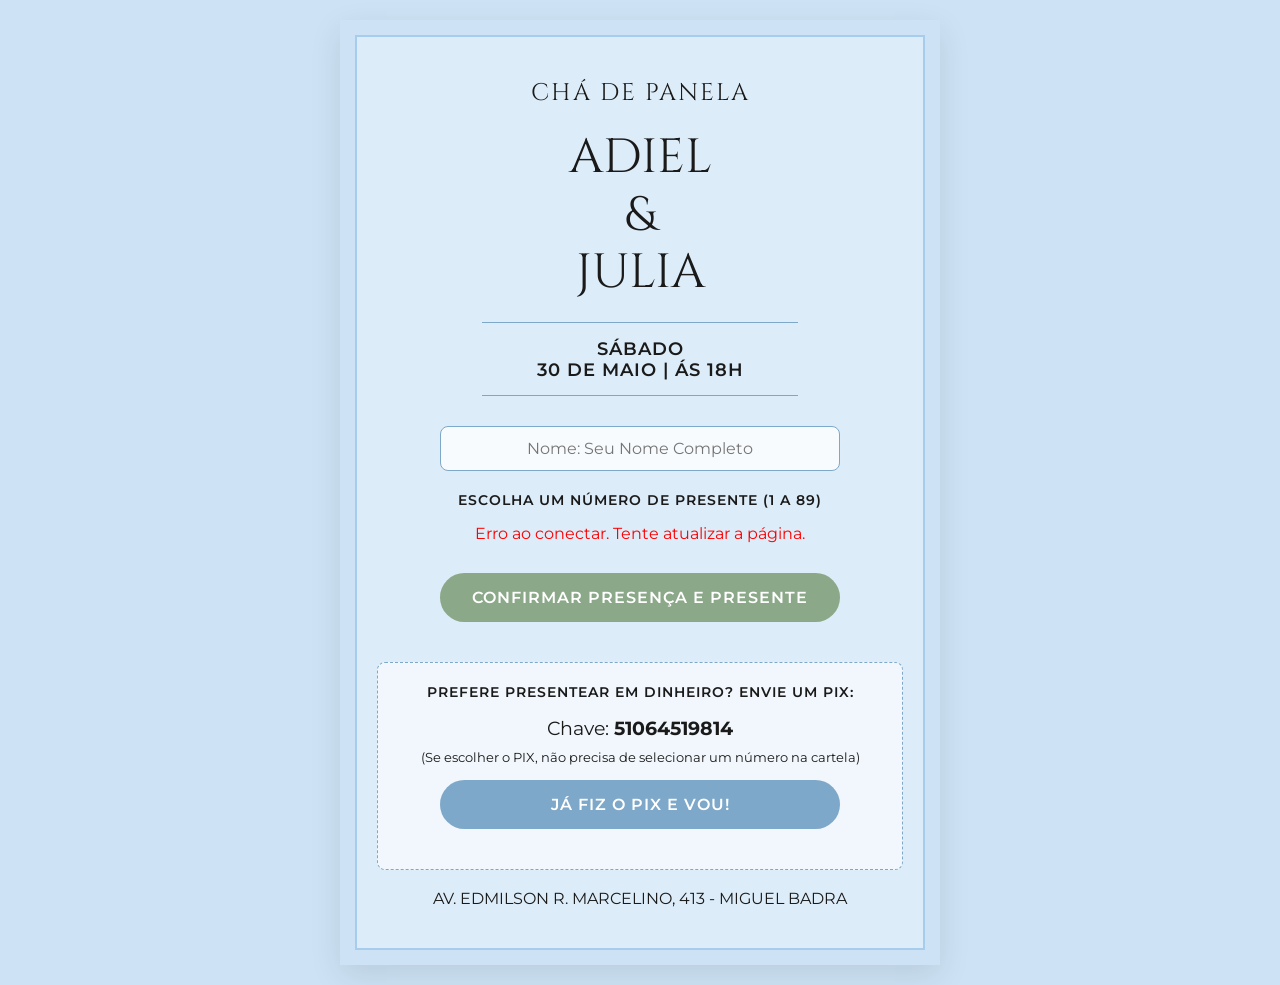
<file: index.html>
<!DOCTYPE html>
<html lang="pt-BR">
<head>
    <meta charset="UTF-8">
    <meta name="viewport" content="width=device-width, initial-scale=1.0">
    <title>Chá de Panela - Adiel & Julia</title>
    <link href="https://fonts.googleapis.com/css2?family=Cinzel:wght@400;600&family=Montserrat:wght@300;400;600&display=swap" rel="stylesheet">
    <link rel="stylesheet" href="style.css">
</head>
<body>

    <div class="card-convite">
        <div class="borda-interna">
            <header>
                <h2>CHÁ DE PANELA</h2>
                <h1>ADIEL<br>&<br>JULIA</h1>
                <hr class="linha-divisoria">
                <p class="data-local">SÁBADO<br>30 DE MAIO | ÁS 18H</p>
                <hr class="linha-divisoria">
            </header>

            <main id="form-area">
                <div class="input-group">
                    <input type="text" id="nome" placeholder="Nome: Seu Nome Completo" required>
                </div>
                
                <div class="numbers-section">
                    <p class="instrucao">ESCOLHA UM NÚMERO DE PRESENTE (1 A 89)</p>
                    <div class="grid" id="numeros-grid">
                        </div>
                </div>

                <button class="btn-confirmar" onclick="enviarConfirmacao()">CONFIRMAR PRESENÇA E PRESENTE</button>
            </main>

            <section id="pix-area">
                <div class="pix-card">
                    <p class="instrucao">PREFERE PRESENTEAR EM DINHEIRO? ENVIE UM PIX:</p>
                    <div class="chave-pix">
                        Chave: <strong>51064519814</strong>
                    </div>
                    <p style="font-size: 0.8rem; margin-top: 10px;">(Se escolher o PIX, não precisa de selecionar um número na cartela)</p>
                    <button class="btn-confirmar" style="background-color: #7ea8c9; margin-top: 15px;" onclick="confirmarPix()">
                        JÁ FIZ O PIX E VOU!
                    </button>
                </div>
            </section>

            
            <footer>
                <br>
                <a href="https://maps.google.com/?q=Av.+Edmilson+R.+Marcelino,+413+-+Miguel+Badra,+Suzano+-+SP" target="_blank" style="color: #1a1a1a; text-decoration: none; transition: 0.3s;" onmouseover="this.style.color='#7ea8c9'" onmouseout="this.style.color='#1a1a1a'">
    AV. EDMILSON R. MARCELINO, 413 - MIGUEL BADRA
</a>
            </footer>
        </div>
    </div>

    <div id="modal-presente" class="modal hidden">
        <div class="modal-content">
            <span class="fechar-modal" onclick="fecharModal()">&times;</span>
            <h3 id="modal-titulo">🎁 Presente</h3>
            <p id="modal-desc"></p>
            <hr style="border: 0; border-top: 1px solid #7ea8c9; margin: 15px 0;">
            <p id="modal-nome"></p>
        </div>
    </div>

    <div id="modal-sucesso" class="modal hidden">
        <div class="modal-content" style="border-color: #8ba888;">
            <div style="font-size: 3.5rem; margin-bottom: 10px;">🎉</div>
            <h3 style="font-family: 'Cinzel', serif; font-size: 1.5rem; color: #8ba888; margin-bottom: 15px;">Confirmado!</h3>
            <p id="mensagem-sucesso" style="font-size: 1.1rem; font-weight: 600; color: #1a1a1a; margin-bottom: 25px;"></p>
            <button class="btn-confirmar" style="width: 100%; padding: 12px; margin-bottom: 0;" onclick="fecharSucesso()">FECHAR E ATUALIZAR</button>
        </div>
    </div>

    <script src="script.js"></script>
</body>
</html>
</file>
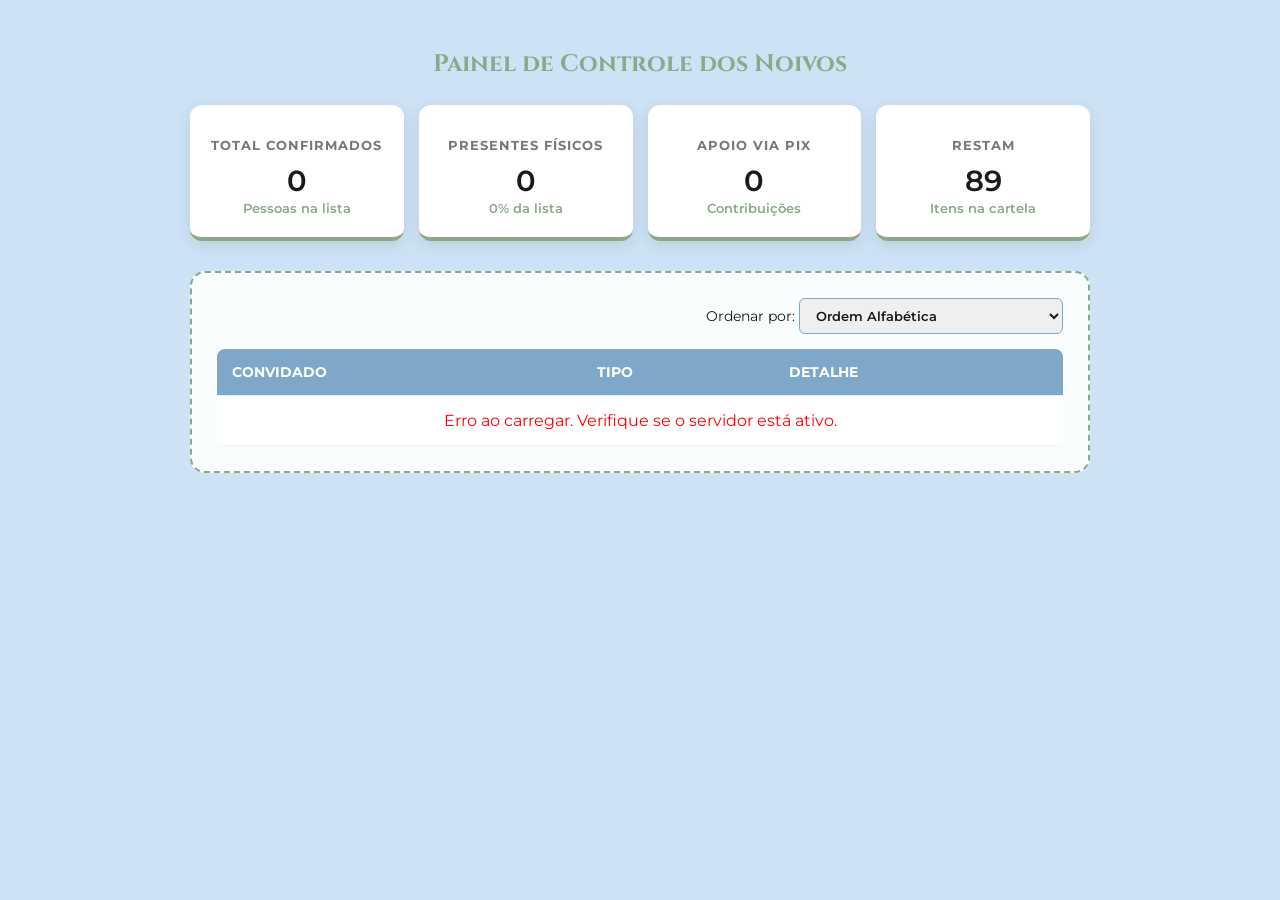
<file: admin.html>
<!DOCTYPE html>
<html lang="pt-BR">
<head>
    <meta charset="UTF-8">
    <meta name="viewport" content="width=device-width, initial-scale=1.0">
    <title>Painel Administrativo - Adiel & Julia</title>
    <link href="https://fonts.googleapis.com/css2?family=Cinzel:wght@400;600&family=Montserrat:wght@300;400;600&display=swap" rel="stylesheet">
    <style>
        body { font-family: 'Montserrat', sans-serif; background-color: #cde3f5; padding: 20px; color: #1a1a1a; }
        .container { max-width: 900px; margin: 0 auto; }
        
        /* Estilo dos Cards de Resumo */
        .dashboard { display: grid; grid-template-columns: repeat(auto-fit, minmax(200px, 1fr)); gap: 15px; margin-bottom: 30px; }
        .card { background: white; padding: 20px; border-radius: 12px; box-shadow: 0 4px 15px rgba(0,0,0,0.1); border-bottom: 4px solid #8ba888; text-align: center; }
        .card h3 { font-size: 0.8rem; text-transform: uppercase; color: #777; margin-bottom: 10px; letter-spacing: 1px; }
        .card p { font-size: 1.8rem; font-weight: 600; color: #1a1a1a; margin: 0; }
        .card .sub { font-size: 0.8rem; color: #8ba888; font-weight: 600; }

        /* Tabela e Lista */
        .lista-container { background: rgba(255, 255, 255, 0.9); padding: 25px; border-radius: 15px; border: 2px dashed #8ba888; }
        h2 { font-family: 'Cinzel', serif; text-align: center; color: #8ba888; margin-bottom: 25px; }
        
        /* Filtro */
        .filtro-container { text-align: right; margin-bottom: 15px; font-size: 0.9rem; }
        .filtro-container select { padding: 8px 12px; border-radius: 6px; border: 1px solid #7ea8c9; font-family: 'Montserrat', sans-serif; font-weight: 600; color: #1a1a1a; cursor: pointer; outline: none; }

        table { width: 100%; border-collapse: collapse; background: white; border-radius: 8px; overflow: hidden; }
        th, td { padding: 15px; text-align: left; border-bottom: 1px solid #eee; }
        th { background-color: #7ea8c9; color: white; text-transform: uppercase; font-size: 0.85rem; }
        tr:hover { background-color: #f9f9f9; }
        
        .badge-pix { background: #8ba888; color: white; padding: 4px 8px; border-radius: 4px; font-size: 0.75rem; font-weight: bold; }
        .badge-presente { background: #7ea8c9; color: white; padding: 4px 8px; border-radius: 4px; font-size: 0.75rem; font-weight: bold; }
        
        @media (max-width: 600px) {
            th, td { padding: 10px; font-size: 0.85rem; }
            .dashboard { grid-template-columns: 1fr 1fr; }
            .filtro-container { text-align: center; }
        }
    </style>
</head>
<body>

    <div class="container">
        <h2>Painel de Controle dos Noivos</h2>

        <div class="dashboard">
            <div class="card">
                <h3>Total Confirmados</h3>
                <p id="count-total">0</p>
                <span class="sub">Pessoas na lista</span>
            </div>
            <div class="card">
                <h3>Presentes Físicos</h3>
                <p id="count-presentes">0</p>
                <span class="sub" id="perc-lista">0% da lista</span>
            </div>
            <div class="card">
                <h3>Apoio via PIX</h3>
                <p id="count-pix">0</p>
                <span class="sub">Contribuições</span>
            </div>
            <div class="card">
                <h3>Restam</h3>
                <p id="count-restam">89</p>
                <span class="sub">Itens na cartela</span>
            </div>
        </div>

        <div class="lista-container">
            
            <div class="filtro-container">
                <label for="ordenacao">Ordenar por: </label>
                <select id="ordenacao" onchange="carregarDashboard()">
                    <option value="nome">Ordem Alfabética</option>
                    <option value="primeiros">Ordem de Escolha (1º ao último)</option>
                    <option value="recentes">Mais Recentes (Último ao 1º)</option>
                </select>
            </div>

            <table>
                <thead>
                    <tr>
                        <th>Convidado</th>
                        <th>Tipo</th>
                        <th>Detalhe</th>
                    </tr>
                </thead>
                <tbody id="tabela-body">
                    <tr><td colspan="3" style="text-align: center;">Carregando dados...</td></tr>
                </tbody>
            </table>
        </div>
    </div>

    <script>
        async function carregarDashboard() {
            try {
                const response = await fetch('https://backend-cha-panela.onrender.com/api/admin/lista');
                let convidados = await response.json();
                
                const totalConfirmados = convidados.length;
                const totalPix = convidados.filter(c => c.fezPix).length;
                const totalPresentes = totalConfirmados - totalPix;
                const totalItensLista = 89;
                const restam = totalItensLista - totalPresentes;
                const percentagem = Math.round((totalPresentes / totalItensLista) * 100);

                document.getElementById('count-total').innerText = totalConfirmados;
                document.getElementById('count-presentes').innerText = totalPresentes;
                document.getElementById('count-pix').innerText = totalPix;
                document.getElementById('count-restam').innerText = restam > 0 ? restam : 0;
                document.getElementById('perc-lista').innerText = `${percentagem}% da cartela preenchida`;

                const tbody = document.getElementById('tabela-body');
                tbody.innerHTML = '';

                if (convidados.length === 0) {
                    tbody.innerHTML = '<tr><td colspan="3" style="text-align: center;">Ainda não há confirmações.</td></tr>';
                    return;
                }

                // LÓGICA DO FILTRO AQUI
                const ordemSelecionada = document.getElementById('ordenacao').value;
                
                if (ordemSelecionada === 'nome') {
                    convidados.sort((a, b) => a.nome.localeCompare(b.nome)); // Alfabética
                } else if (ordemSelecionada === 'primeiros') {
                    convidados.sort((a, b) => a.id - b.id); // Pelo ID crescente
                } else if (ordemSelecionada === 'recentes') {
                    convidados.sort((a, b) => b.id - a.id); // Pelo ID decrescente
                }

                convidados.forEach(c => {
                    const tr = document.createElement('tr');
                    const tipoBadge = c.fezPix 
                        ? '<span class="badge-pix">PIX</span>' 
                        : '<span class="badge-presente">PRESENTE</span>';
                    const detalhe = c.fezPix ? 'Contribuição em dinheiro' : `Número escolhido: ${c.numeroEscolhido}`;
                    
                    tr.innerHTML = `
                        <td><strong>${c.nome}</strong></td>
                        <td>${tipoBadge}</td>
                        <td>${detalhe}</td>
                    `;
                    tbody.appendChild(tr);
                });

            } catch (error) {
                console.error(error);
                document.getElementById('tabela-body').innerHTML = '<tr><td colspan="3" style="color: red; text-align: center;">Erro ao carregar. Verifique se o servidor está ativo.</td></tr>';
            }
        }

        carregarDashboard();
        setInterval(carregarDashboard, 120000);
    </script>
</body>
</html>
</file>
<file: style.css>
* {
    margin: 0;
    padding: 0;
    box-sizing: border-box;
}

body {
    font-family: 'Montserrat', sans-serif;
    background-color: #cde3f5; 
    color: #1a1a1a;
    display: flex;
    justify-content: center;
    align-items: center;
    min-height: 100vh;
    padding: 20px;
}

.card-convite {
    background-color: #cde3f5;
    max-width: 600px;
    width: 100%;
    padding: 15px;
    box-shadow: 0 10px 30px rgba(0,0,0,0.1);
}

.borda-interna {
    border: 2px solid #a6ccee; 
    padding: 40px 20px;
    text-align: center;
    background-color: rgba(255, 255, 255, 0.3); 
}

header h2 { font-family: 'Cinzel', serif; font-size: 1.5rem; font-weight: 400; letter-spacing: 2px; margin-bottom: 20px; }
header h1 { font-family: 'Cinzel', serif; font-size: 3rem; font-weight: 400; line-height: 1.2; margin-bottom: 20px; }
.linha-divisoria { border: none; border-top: 1px solid #7ea8c9; width: 60%; margin: 15px auto; }
.data-local { font-size: 1.1rem; font-weight: 600; letter-spacing: 1px; }

.input-group { margin: 30px 0 20px; }
.input-group input { width: 100%; max-width: 400px; padding: 12px 15px; border: 1px solid #7ea8c9; border-radius: 8px; font-size: 1rem; font-family: 'Montserrat', sans-serif; background-color: rgba(255, 255, 255, 0.8); text-align: center; }
.input-group input:focus { outline: none; border-color: #1a1a1a; }
.instrucao { font-size: 0.9rem; font-weight: 600; margin-bottom: 15px; letter-spacing: 1px; }

.grid { display: grid; grid-template-columns: repeat(auto-fill, minmax(45px, 1fr)); gap: 8px; margin-bottom: 30px; max-width: 500px; margin-left: auto; margin-right: auto; }
.num-btn { background: rgba(255, 255, 255, 0.7); border: 1px solid #a6ccee; padding: 10px 0; border-radius: 4px; font-size: 1rem; font-weight: 600; cursor: pointer; transition: all 0.2s ease; color: #333; }
.num-btn:hover { background: #a6ccee; color: #000; }
.num-btn.selected { background: #8ba888; color: #fff; border-color: #6a8567; transform: scale(1.05); box-shadow: 0 4px 8px rgba(139, 168, 136, 0.4); }

.num-btn.indisponivel { background-color: #d3d3d3; color: #777; border-color: #bbb; cursor: pointer; display: flex; flex-direction: column; justify-content: center; align-items: center; padding: 5px 0; }
.num-btn.indisponivel:hover { transform: scale(1.05); box-shadow: 0 4px 8px rgba(0, 0, 0, 0.1); }
.nome-escolhido { font-size: 0.55rem; margin-top: 3px; font-weight: 600; text-transform: uppercase; overflow: hidden; text-overflow: ellipsis; white-space: nowrap; max-width: 90%; }

.btn-confirmar { background: #8ba888; color: #fff; border: none; padding: 15px 30px; font-size: 1rem; font-weight: 600; border-radius: 30px; cursor: pointer; transition: background 0.3s ease; font-family: 'Montserrat', sans-serif; letter-spacing: 1px; margin-bottom: 20px; width: 100%; max-width: 400px; }
.btn-confirmar:hover { background: #6a8567; }

.hidden { display: none !important; }
.pix-card { background: rgba(255, 255, 255, 0.6); border: 1px dashed #7ea8c9; padding: 20px; border-radius: 8px; margin-top: 20px; }
.chave-pix { font-size: 1.2rem; color: #1a1a1a; margin-top: 10px; }
footer p { font-size: 0.85rem; font-weight: 600; margin-top: 30px; letter-spacing: 1px; }

.presente-destaque { background-color: rgba(255, 255, 255, 0.8); border: 1px solid #7ea8c9; padding: 15px; border-radius: 8px; margin-bottom: 20px; font-size: 1.1rem; font-weight: 600; color: #1a1a1a; transition: all 0.3s ease; }
.presente-destaque span { color: #8ba888; display: block; font-size: 0.9rem; margin-bottom: 5px; font-family: 'Cinzel', serif; }

@media (max-width: 500px) {
    header h1 { font-size: 2.2rem; }
    .borda-interna { padding: 30px 10px; }
    .grid { grid-template-columns: repeat(auto-fill, minmax(40px, 1fr)); }
}

/* =========================================
   ESTILOS DO MODAL (CAIXA BONITA)
========================================= */
.modal {
    position: fixed; top: 0; left: 0; width: 100%; height: 100%;
    background-color: rgba(0, 0, 0, 0.6); /* Fundo escurecido */
    display: flex; justify-content: center; align-items: center;
    z-index: 1000;
}

.modal-content {
    background: linear-gradient(135deg, rgba(255, 255, 255, 0.95) 0%, rgba(205, 227, 245, 0.95) 100%);
    padding: 30px 20px;
    border-radius: 15px;
    text-align: center;
    position: relative;
    max-width: 400px; width: 90%;
    border: 2px dashed #8ba888;
    box-shadow: 0 10px 30px rgba(0,0,0,0.3);
    animation: surgirModal 0.3s ease-out;
}

@keyframes surgirModal {
    from { transform: scale(0.8); opacity: 0; }
    to { transform: scale(1); opacity: 1; }
}

.fechar-modal {
    position: absolute; top: 10px; right: 20px;
    font-size: 1.8rem; font-weight: bold; color: #7ea8c9;
    cursor: pointer; transition: 0.2s;
}

.fechar-modal:hover { color: #1a1a1a; }
#modal-titulo { font-family: 'Cinzel', serif; font-size: 1.3rem; color: #8ba888; margin-bottom: 15px; }
#modal-desc { font-size: 1.1rem; font-weight: 600; color: #1a1a1a; }
#modal-nome { font-size: 0.95rem; color: #555; }
</file>
